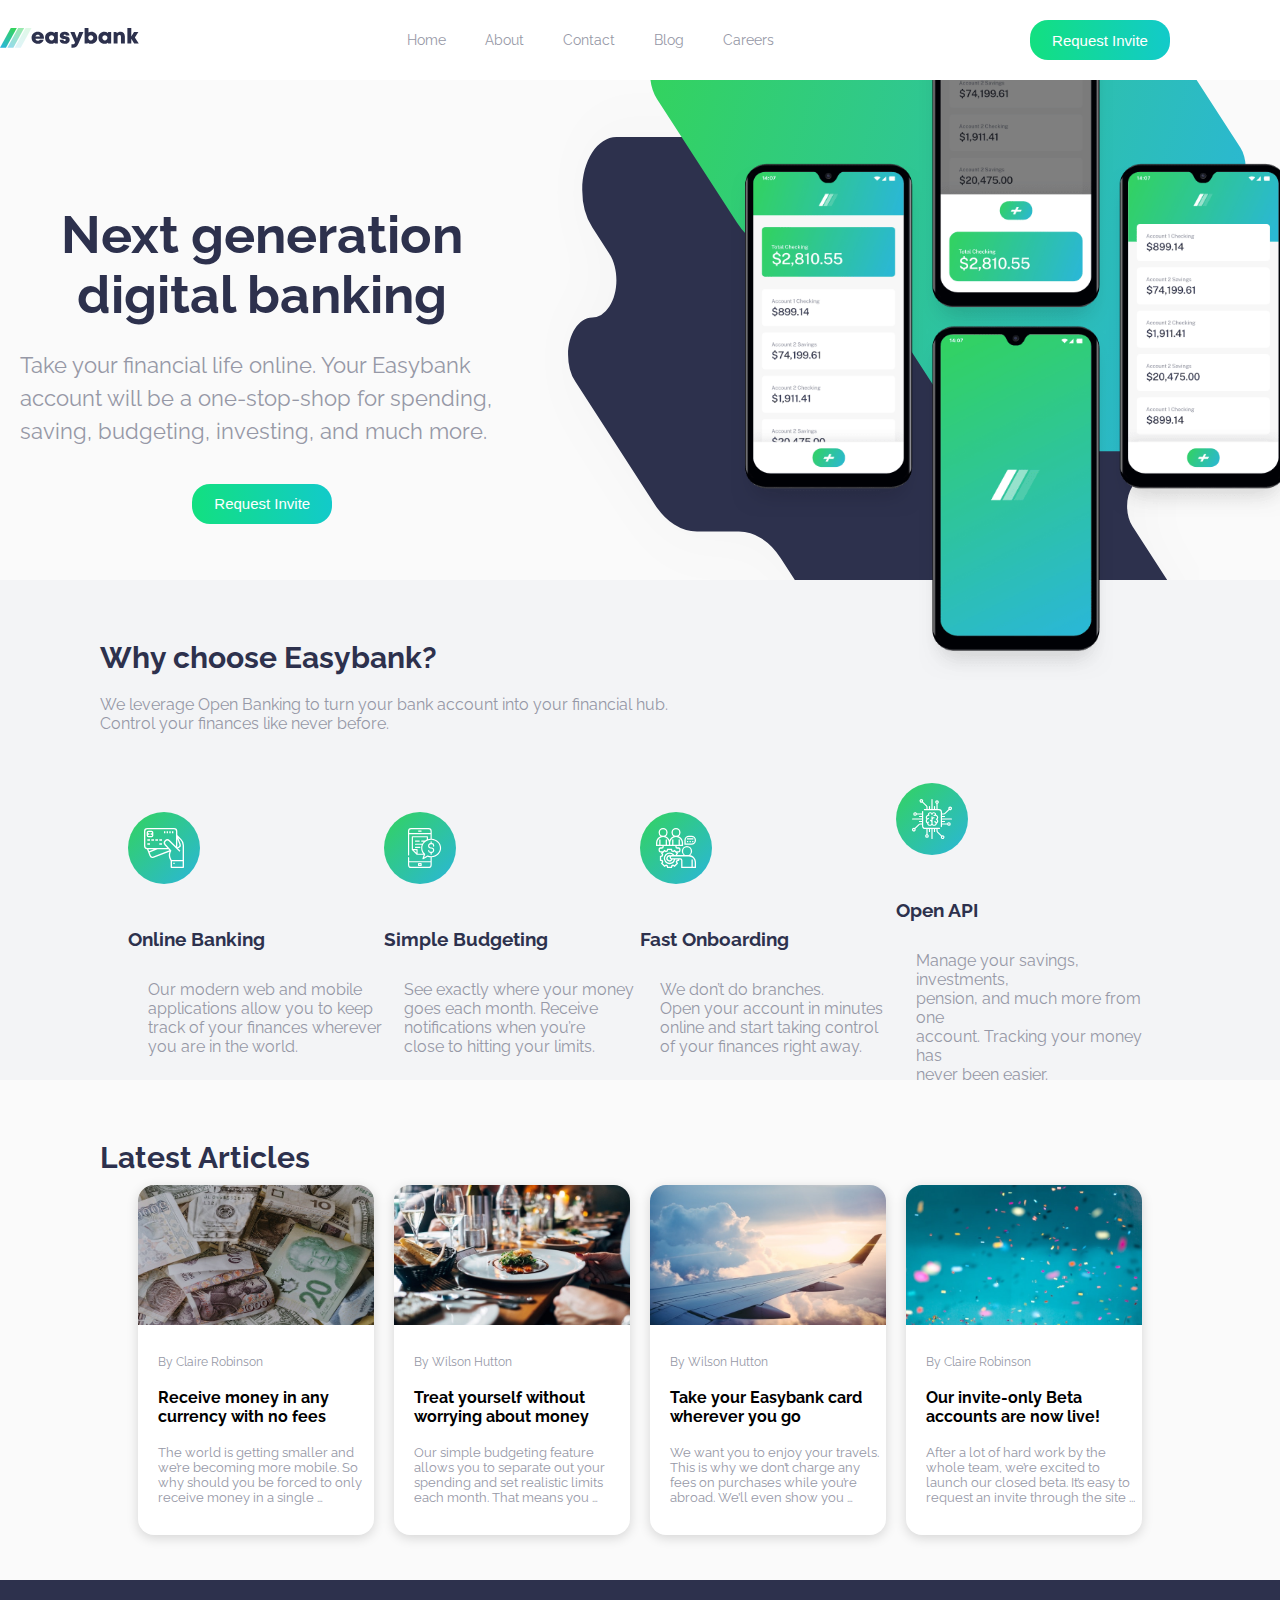
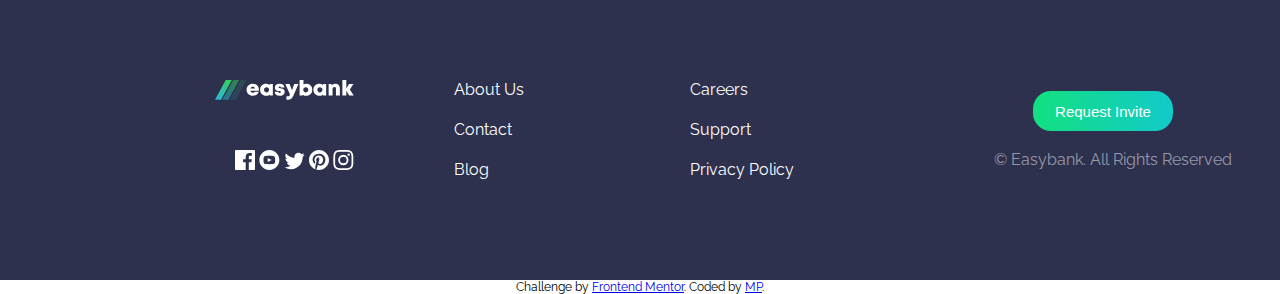
<file: index.html>
<!DOCTYPE html>
<html lang="en">
<head>
  <meta charset="UTF-8">
  <meta name="viewport" content="width=device-width, initial-scale=1.0"> <!-- displays site properly based on user's device -->
  <link rel="stylesheet" href="./MyCSS.css" />
  <title>Frontend Mentor | Easybank landing page</title> 
 
</head>
<body>
  <header class="header">
    <div class="overlay"></div>

    <div class="header__logo">
      <img src="./images/logo.svg"></img>
    </div>
    <a href="#" class="hamburger hide-for-desktop">
      <span></span>
      <span></span>
      <span></span>
    </a>

    <nav class="header__nav">
      <div class="header__lista">
        <a href="#" class="header__link"> Home     </a> 
        <a href="#" class="header__link"> About    </a>
        <a href="#" class="header__link"> Contact  </a>
        <a href="#" class="header__link"> Blog     </a>
        <a href="#" class="header__link"> Careers  </a>
      </div>
    </nav>
    <div class="header__buscador">
      <button>Request Invite</button>
    </div>

    <nav class=header__toggle>  
      <a href="#" class="hamburger">
        <span>-</span>
        <span>-</span>
        <span>-</span>
      </a>
    </nav>

    <div class="header__menu">
      <a href="#">Home</a>
      <a href="#">About</a>
      <a href="#">Contact</a>
      <a href="#">Blog</a>
      <a href="#">Careers</a>
    </div>
  </header>
    
  <section class="parrafo__uno">
    
    

    <div class="parrafo__unoA">
       <h1> Next generation digital banking</h1>
       <p>Take your financial life online. Your Easybank 
          account will be a one-stop-shop for spending, 
          saving, budgeting, investing, and much more.
       </p>
      <button>Request Invite</button>
    </div>
    <div class="parrafo__unoB"></div>
     
  </section>

  <section class="parrafo__dos">
      
      <div class="parrafo__dosA">
         <h1>Why choose Easybank?</h1>
         
            <p>We leverage Open Banking to turn your bank account into your financial hub. <br/>
             Control your finances like never before.</p>
           
      </div>

      <div class="parrafo__dosB">

         <div class="parrafo__dosBitem"> 
            <img src="./images/icon-online.svg"></img>  
             <h3>Online Banking</h3>
             <p>Our modern web and mobile applications allow you to keep <br/>
                track of your finances wherever <br/> you are in the world.</p>
         </div >   

         <div class="parrafo__dosBitem">
             <img src="images/icon-budgeting.svg"></img>     
             <h3>Simple Budgeting</h3>
             <p> See exactly where your money <br/>
                 goes each month. Receive <br/>
                 notifications when you’re <br/>
                 close to hitting your limits.</p>
          </div>

         <div class="parrafo__dosBitem">
             <img src="images/icon-onboarding.svg"></img> 
             <h3>Fast Onboarding</h3>
             <p>We don’t do branches.  <br/>
                Open your account in minutes <br/> 
                online and start taking control <br/>
                of your finances right away. </p>
          </div>

          <div class="parrafo__dosBitem">
              <img src="images/icon-api.svg"></img> 
              <h3> Open API</h3>
              <p> Manage your savings, investments, <br/>
                  pension, and much more from one <br/>
                  account. Tracking your money has <br/>
                  never been easier. </p>
          </div>
       </div>
      </section>

  <section class="parrafo__tres">
            <h1>Latest Articles</h1>

            <div class="parrafo__trescontenedor">  

               <div class="parrafo__tresitem">               
                  <div class="parrafo__tresimg">
                     <img  src="./images/image-currency.jpg"> </img>                  
                  </div>

                  <div class="parrafo__tresinfo">
                     <p class="autor">   By Claire Robinson </p> <br/>
                     <h4>Receive money in any currency with no fees</h4> <br/>
                     
                     <p class="acontenido">The world is getting smaller and we’re becoming more mobile. So why should you be 
                        forced to only receive money in a single …</p> <br/>
                 </div> 
              </div>
         
               <div class="parrafo__tresitem">
                  <div class="parrafo__tresimg">
                     <img  src="./images/image-restaurant.jpg"> </img>  
                  </div>

                  <div class="parrafo__tresinfo">
                     <p class="autor"> By Wilson Hutton </p> <br/>
                     
                     <h4>Treat yourself without worrying about money</h4> <br/>
                     <p class="acontenido">Our simple budgeting feature allows you to separate out your spending and set 
                        realistic limits each month. That means you …</p> <br/>
                  </div> 
              </div> 
              
              <div class="parrafo__tresitem">
                   <div class="parrafo__tresimg">
                      <img  src="./images/image-plane.jpg"> </img> 
                   </div>  
                   <div class="parrafo__tresinfo">
                       <p class="autor"> By Wilson Hutton </p> <br/>
                       <h4>Take your Easybank card wherever you go</h4> <br/>
                       <p class="acontenido">We want you to enjoy your travels. This is why we don’t charge any fees on purchases 
                          while you’re abroad. We’ll even show you …</p> <br/>
                    </div>     
               </div>

               <div class="parrafo__tresitem">
                  <div class="parrafo__tresimg">
                       <img  src="./images/image-confetti.jpg"> </img>
                  </div>
                  <div class="parrafo__tresinfo">
                      <p class="autor"> By Claire Robinson </p> <br/>
                      <h4>Our invite-only Beta accounts are now live!</h4> <br/>
                      <p class="acontenido">After a lot of hard work by the whole team, we’re excited to launch our closed beta. 
                         It’s easy to request an invite through the site ...</p> <br/>
                  </div>  
               </div>

             </div>
  </section>
 

</body>
<footer>

  <section class="parrafo__cuatro">

    <div class="parrafo__cuatroA">
        <div class="parrafo__cuatroA1" >
            <img src="./images/logo-copy.svg"></img>
        </div>
        <div class="parrafo__cuatroA2">      
            <img src="./images/icon-facebook.svg"></img>
            <img src="./images/icon-youtube.svg"></img>
            <img src="./images/icon-twitter.svg"></img>
            <img src="./images/icon-pinterest.svg"></img>
            <img src="./images/icon-instagram.svg"></img>
        </div>
    </div>    

    <div class="parrafo__cuatroB">
        <ul>
        <li> <a> About Us </a> </li>
        <li> <a> Contact </a> </li>
        <li> <a> Blog </a> </li>
        </ul>
    </div>    

  <div class="parrafo__cuatroC">
      <ul>
        <li> <a> Careers </a></li>
        <li> <a> Support </a> </li>
        <li> <a> Privacy Policy </a> </li>
      </ul>
  </div>

  <div class="parrafo__cuatroD">
      <button> Request Invite </button><br/><br/>
      <p>© Easybank. All Rights Reserved</p>
  </div>

</section>

  <div class="attribution">
    Challenge by <a href="https://www.frontendmentor.io?ref=challenge" target="_blank">Frontend Mentor</a>. 
    Coded by <a href="#">MP</a>.
  </div>

</footer>

</html>
</file>
<file: MyCSS.css>
@import url("https://fonts.googleapis.com/css2?family=Raleway:wght@500&display=swap");
* {
    margin: 0;
    box-sizing: border-box;
    padding: 0;
  }
  html {           
    --lightGrayishBlue: hsl(220, 16%, 96%);
    --veryLightGray: hsl(0, 0%, 98%);
    --white: hsl(0, 0%, 100%);   
    --GreentoCyan: -webkit-linear-gradient(right, #12caca, #12e080);
    --brightCyan:#12caca;
    --limeGreen:#12e080;
    --grayish_blue: hsl(233, 8%, 62%);
    --darkBlue: hsl(233, 26%, 24%);
     }

  h1,h2,h3{
    color:var(--darkBlue);
  }
  div{
    margin:0;
    padding:0;
   
  }

  p{
    color: var(--grayish_blue);
  }
    
  body {
    font-family: "Raleway", sans-serif;
  }
  
  header {
    height: 80px;
    background:var(--white);
    display: flex;
    justify-content: center;
    align-items: center;
  }

 


  .header__logo {
    width: 200px;
  }
  .header__nav {
    flex: 1;
    
  }
  .header__lista {
    width: 70%;
    padding-left: 200px;
    display: flex;
    justify-content: space-evenly;
    align-items: center;
    height: 60px;
    list-style: none;
  }
  .header__lista a {
    font-size: 0.875rem;
    color: var(--grayish_blue);
    transition: color 200ms ease-in-out;
    position: relative;
  }
  .header__lista a::before {
    background: linear-gradient(to right, var(--limeGreen), var(--brightCyan));
    content: " ";
    display: block;
    position: absolute;
    height: 4px;
    left: 0;
    right: 0;
    bottom: -30px;
    opacity: 0;
  }

  .hamburger span:hover::after{
    opacity: 1;   
  }
  
  .header__lista a:hover::before {
    opacity: 1;
  }
  .header__lista a:hover {
    color: var(--darkBlue);
  }
  .header__lista a:not(:last-child) {
    margin-right: 32px;
  }
  .header__link {
    text-decoration: none;
    color:#C0C0C0;
    transition: color 200ms ease-in-out;
    cursor: pointer;
  }

  .header__link a {
    font-size: 0.875rem;
    color: var(--grayish_blue);
    transition: color 200ms ease-in-out;
    position: relative;
  }
  .header__link a::before {
    background: linear-gradient(to right, var(--limeGreen), var(--brightCyan));
    content: " ";
    display: block;
    position: absolute;
    height: 4px;
    left: 0;
    right: 0;
    bottom: -5px;
    opacity: 0;
  }
  
  .header__link a:hover::before {
    opacity: 1;
  }
  .header__link a:hover {
    color: var(--darkBlue);
  }
  
  .header__buscador {
    width: 250px;
  }

  button {  
    width: 140px;
    height: 40px;
    font-size: 15px; 
    background:var(--GreentoCyan);
    cursor: pointer;
    color:#FFFFFF; 
    border-top-left-radius: 18px;
    border-bottom-left-radius: 18px;
    border-top-right-radius: 18px;
    border-bottom-right-radius: 18px;
    border:0;
  } 

  
 
  


  
  .parrafo__uno {
    width:100%;
    height: 500px;
    background-color: var(--veryLightGray); 
    display: flex;
    align-items: center;   
    justify-content: center;
   
  }

  .parrafo__unoA {    
    height: 50%;
    text-align: center;
  }

  .parrafo__unoA h1 {
    font-size: 52px;
    color: var(--darkBlue);
    line-height: 1.15;
    margin-bottom: 1.5rem;
  }
  .parrafo__unoA p {
    font-size: 22px;
     
    line-height: 1.5;
    margin-bottom: 2.25rem;
  }
  .parrafo__unoA button {
    display: inline-block;
  }

  .parrafo__unoB {
    width:160%;    
    height: 100%;
    background: url(./images/bg-intro-desktop.svg);
    background-size: 100% 190%;
    
    background-repeat: no-repeat;
    background-position: center;
    min-height: 17.5rem;
    position: relative;
  }
  .parrafo__unoB::after {   
    content: "";
    height: 120%;
    width: 130%;
    position: absolute;
    background-image: url(./images/image-mockups.png);
    background-size: 58% auto;
    background-position: center bottom;
    background-repeat: no-repeat;
  }
  
  .parrafo__dos{
    height: 500px;
    background-color: var(--lightGrayishBlue);
    text-align: center;
  }

  .parrafo__dosA {
    padding-top: 60px;

  }

  .parrafo__dosA h1{
    font-size: 30px;    
    color: var(--darkBlue);
    text-indent: 100px;
  }

  .parrafo__dosA p{
    padding-top: 20px;
    margin-left: 100px;
  }



  .parrafo__dosB {
    padding-top: 50px;
    
  }

  .parrafo__dosBitem  h3{
    padding-top: 40px;
  }

  .parrafo__dosBitem  p{
    padding-top: 30px;

  }

  .parrafo__tres
  {
    width: 100%;
    height:500px;
    background-color: var(--veryLightGray);
    padding-top: 60px;
  }

  .parrafo__tres h1{
    font-size: 30px;    
    color: var(--darkBlue);
    text-indent: 100px;
  }
   
  .parrafo__trescontenedor {   
     text-align: center;
  }

  .parrafo__tresitem{
    height: 350px;
    width: 300px;
    background-color: white;
    cursor: pointer;
    border-radius: 16px;
    overflow: hidden;
    display: inline-block;
    margin: 10px;
    box-shadow: 0 0.1875rem 12px rgba(0, 0, 0, 0.15); ;
    transition: all 150ms ease-in-out; 
  } 

  .parrafo__tresitem:hover {
    transform: scale(1.05);
  }

.parrafo__tresimg{
  height:40%;  
}
.parrafo__tresinfo{
  height:60%; 
  
}
.parrafo__tresimg img {
  width: 100%;
  height: 100%;
  border-top-left-radius: 12px;
  border-top-right-radius: 12px;  
}

.parrafo__tresinfo h4,p {
   margin-left: 20px;
   text-align: left;
}


 
.autor {
    padding-top: 30px;
    font-size: 12px;
    text-align: left;
  }

 .acontenido{
  font-size: 13px;
  text-align: left;
 } 

.parrafo__cuatro{
background-color:var(--darkBlue);
color:var(--white);
width:100%;
height: 300px;
display: flex;
align-items: center;
 }

 .parrafo__cuatroA{
  width:30%;
 }

 .parrafo__cuatroB{
  width:20%;
 }

 .parrafo__cuatroC{
  width:20%;
 }

 .parrafo__cuatroD{
  width:30%;
  text-align: center;
 }

 .parrafo__cuatroD p{
   text-align: center;
 }

 .parrafo__cuatroB ul,.parrafo__cuatroC ul
 {
   list-style: none;
   line-height:40px;
 }

 .attribution
 {
  text-align: center;
  font-size: 12px;

 }

 .header__menu {
  background: white;
  padding: 1.625rem;
  border-radius: 5px;
  position: absolute;
  width: calc(100% - 3rem);
  left: 50%;
  z-index: 2;
  transform: translateX(-50%);
  margin-top: 1.5rem;
}

.header__toggle span {
  display: block;
  width: 25px;
  height: 2px;
  background-color: var(--darkBlue);
  transform-origin: 3px 1px;
  transition: all 300ms ease-in-out;
}

.header__toggle span:not(:last-child) {
  margin-bottom: 5px;
}

.header__menu a {
  color: var(--darkBlue);
  padding: 0.625rem;
  display: block;
  text-align: center;
}
 
 @media (min-width: 768px) {


.header__link,.header__buscador{
  display: none;
}

.header__menu,.header__toggle{
  display: initial;
  margin-top: 200px;
  width:80%;
  align-items: center;
}
.hamburger{
  display: initial;
}


.header__menu a{
   text-decoration: none;
  }
}  
  
  @media (min-width: 1024px)
  {
    
    .header__toggle, .header__menu
    { display: none;

    }
    
    .header__link,.header__buscador{
      display: initial;
    }




    .parrafo__dos{
      text-align: left;      
    }

    .parrafo__dosB{
      width: 80%;
      margin: 0 auto;
      display: flex;
      align-items: center;
      
    }
   
    .parrafo__dosBitem
    {
      flex:1;
    }

    .parrafo__tres{
      text-align: left;
          
    }

    .parrafo__trescontenedor{
      width: 80%;
      margin: 0 auto;
      display: flex;    
      align-items: center;
      
    }

    .parrafo__tresitem
    {  flex:1;
    }
  
    .parrafo__cuatroA{
      text-align:right;
      margin-right:100px;
      line-height:70px;
    }

  }
</file>
